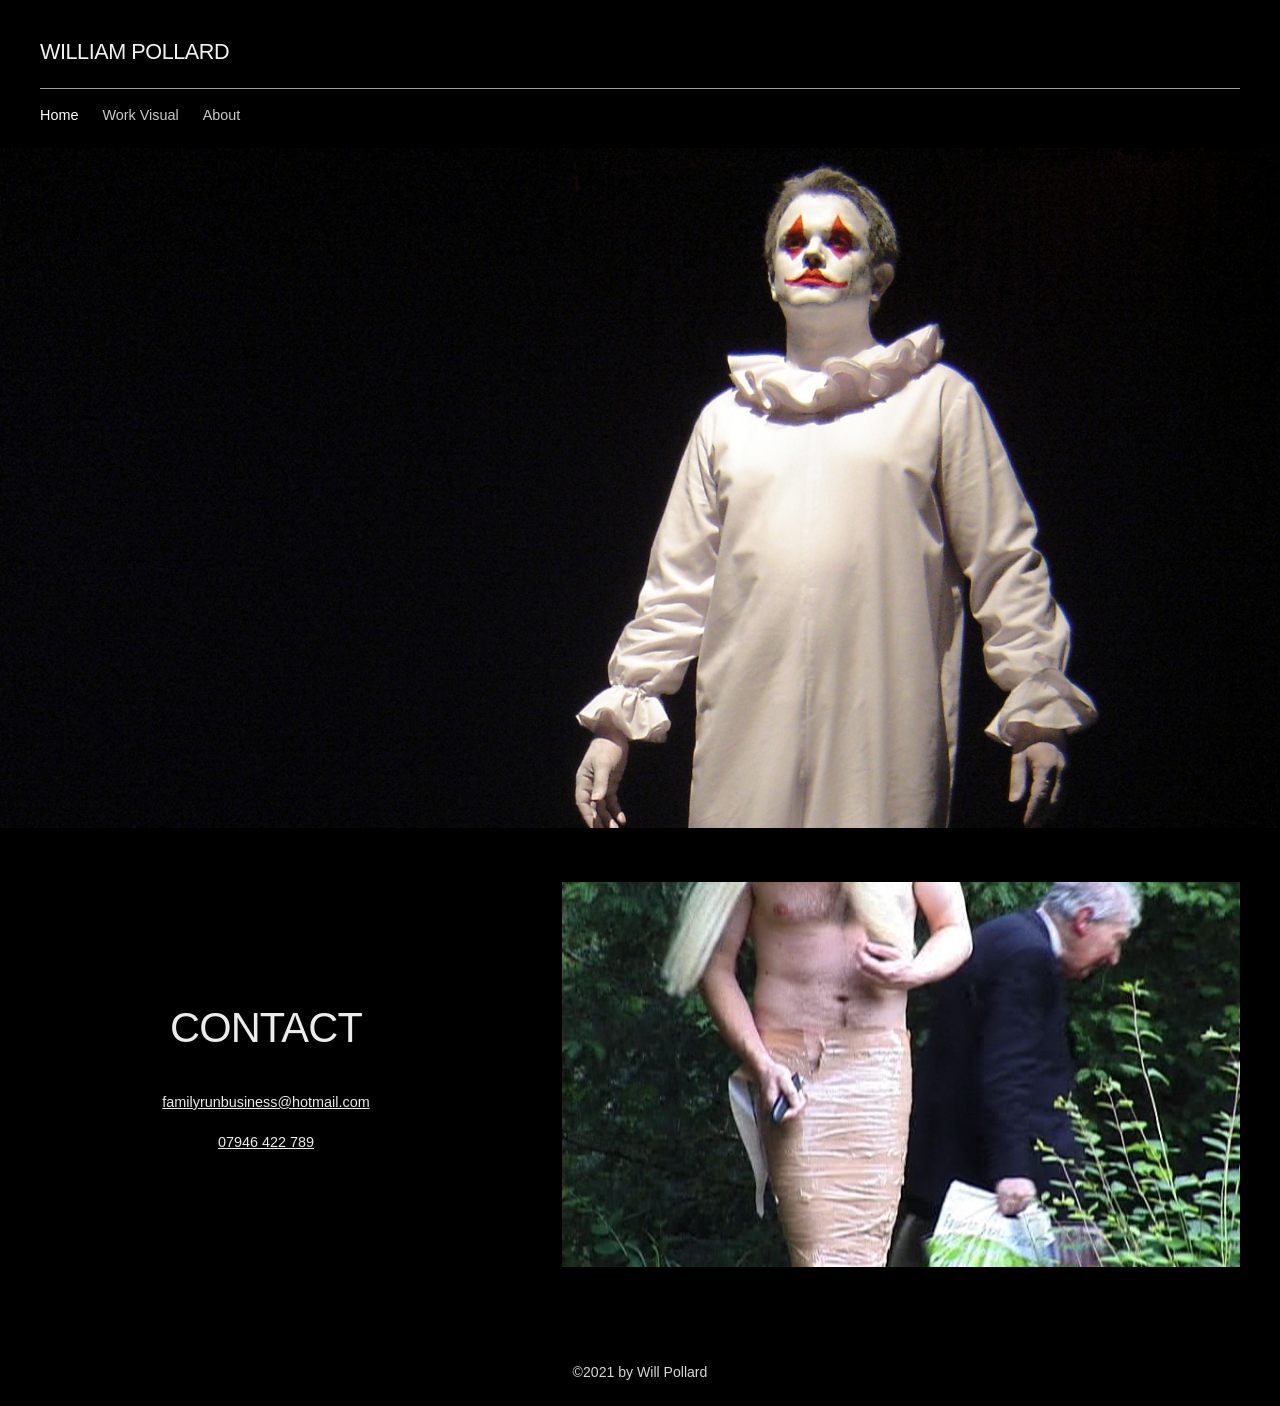
<file: index.html>
<!doctype html>
<html lang="en">
<head>
  <meta charset="utf-8">
  <meta name="viewport" content="width=device-width, initial-scale=1">
  <title>Home | William Pollard</title>
  <meta name="description" content="William Pollard — artist and writer based in Cheshire.">
  <link rel="icon" type="image/svg+xml" href="data:image/svg+xml,%3Csvg xmlns='http://www.w3.org/2000/svg' viewBox='0 0 32 32'%3E%3Crect width='32' height='32' fill='%23000'/%3E%3Cpath d='M5 8l5 16 6-12 6 12 5-16' fill='none' stroke='%23fff' stroke-width='2.5' stroke-linecap='square'/%3E%3C/svg%3E">
  <link rel="stylesheet" href="./styles.css">
</head>
<body>
  <header class="site-header">
    <div class="site-shell">
      <a class="brand" href="./">WILLIAM POLLARD</a>
      <nav class="site-nav" aria-label="Site">
        <ul>
          <li><a href="./" aria-current="page">Home</a></li>
          <li><a href="./work-visual/">Work Visual</a></li>
          <li><a href="./bio/">About</a></li>
        </ul>
      </nav>
    </div>
  </header>
  <main>
    <img class="home-hero" src="./assets/home-hero.jpg" alt="William Pollard performing in a white Pierrot costume under stage lighting">
    <section class="contact site-shell" aria-labelledby="contact-title">
      <div class="contact-copy">
        <h1 id="contact-title">CONTACT</h1>
        <p><a href="mailto:familyrunbusiness@hotmail.com">familyrunbusiness@hotmail.com</a></p>
        <p><a href="tel:+447946422789">07946 422 789</a></p>
      </div>
      <img src="./assets/contact.jpg" alt="Still from the performance Siren">
    </section>
  </main>
  <footer class="site-footer">©2021 by Will Pollard</footer>
</body>
</html>
</file>
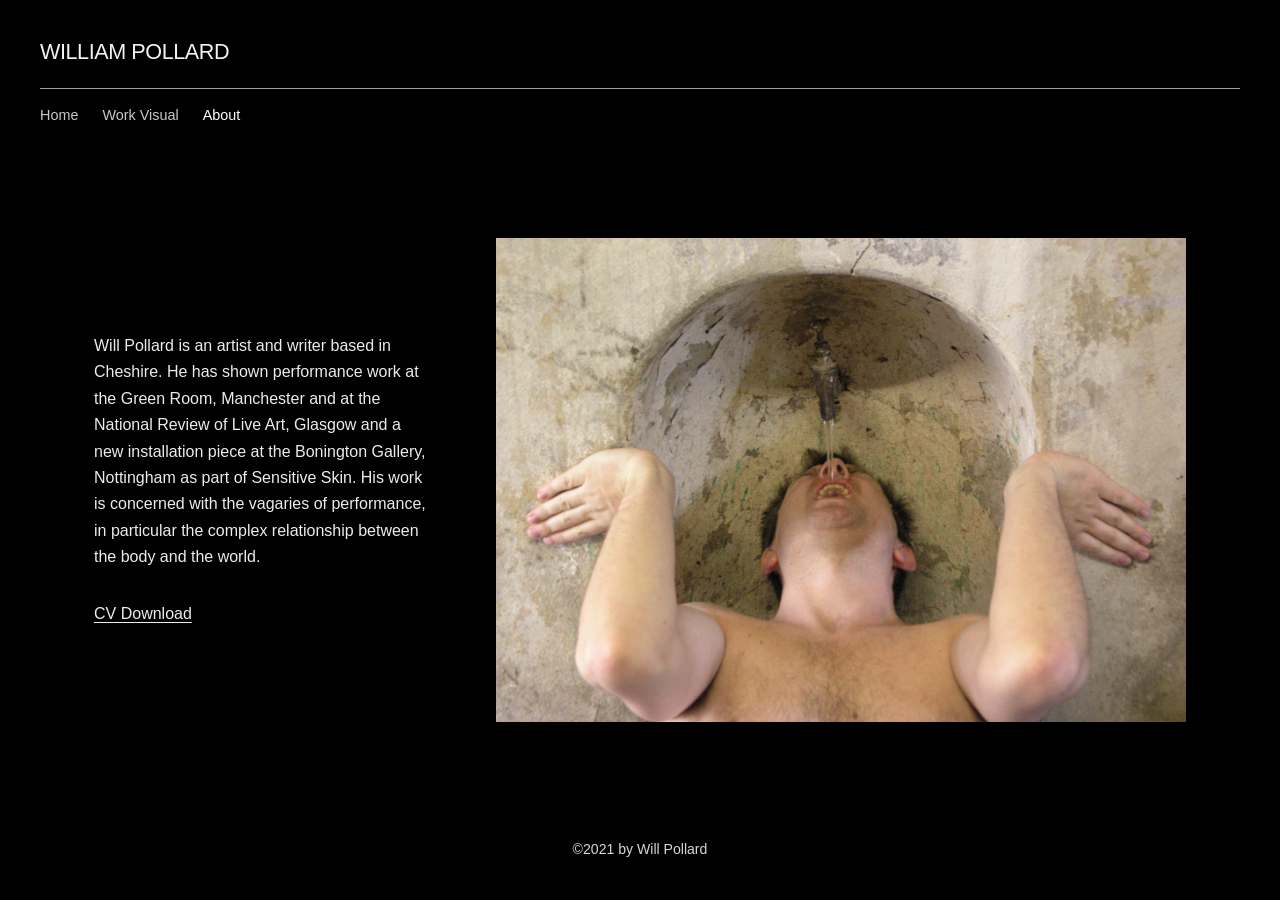
<file: bio/index.html>
<!doctype html>
<html lang="en">
<head>
  <meta charset="utf-8">
  <meta name="viewport" content="width=device-width, initial-scale=1">
  <title>About | William Pollard</title>
  <meta name="description" content="About William Pollard, an artist and writer based in Cheshire.">
  <link rel="icon" type="image/svg+xml" href="data:image/svg+xml,%3Csvg xmlns='http://www.w3.org/2000/svg' viewBox='0 0 32 32'%3E%3Crect width='32' height='32' fill='%23000'/%3E%3Cpath d='M5 8l5 16 6-12 6 12 5-16' fill='none' stroke='%23fff' stroke-width='2.5'/%3E%3C/svg%3E">
  <link rel="stylesheet" href="../styles.css">
</head>
<body>
  <header class="site-header">
    <div class="site-shell">
      <a class="brand" href="../">WILLIAM POLLARD</a>
      <nav class="site-nav" aria-label="Site"><ul>
        <li><a href="../">Home</a></li>
        <li><a href="../work-visual/">Work Visual</a></li>
        <li><a href="./" aria-current="page">About</a></li>
      </ul></nav>
    </div>
  </header>
  <main class="about site-shell">
    <section class="about-copy">
      <p>Will Pollard is an artist and writer based in Cheshire. He has shown performance work at the Green Room, Manchester and at the National Review of Live Art, Glasgow and a new installation piece at the Bonington Gallery, Nottingham as part of Sensitive Skin. His work is concerned with the vagaries of performance, in particular the complex relationship between the body and the world.</p>
      <a class="text-link" href="../assets/will-pollard-cv.pdf" download>CV Download</a>
    </section>
    <img src="../assets/about.jpg" alt="William Pollard lying beneath a stone water spout">
  </main>
  <footer class="site-footer">©2021 by Will Pollard</footer>
</body>
</html>
</file>
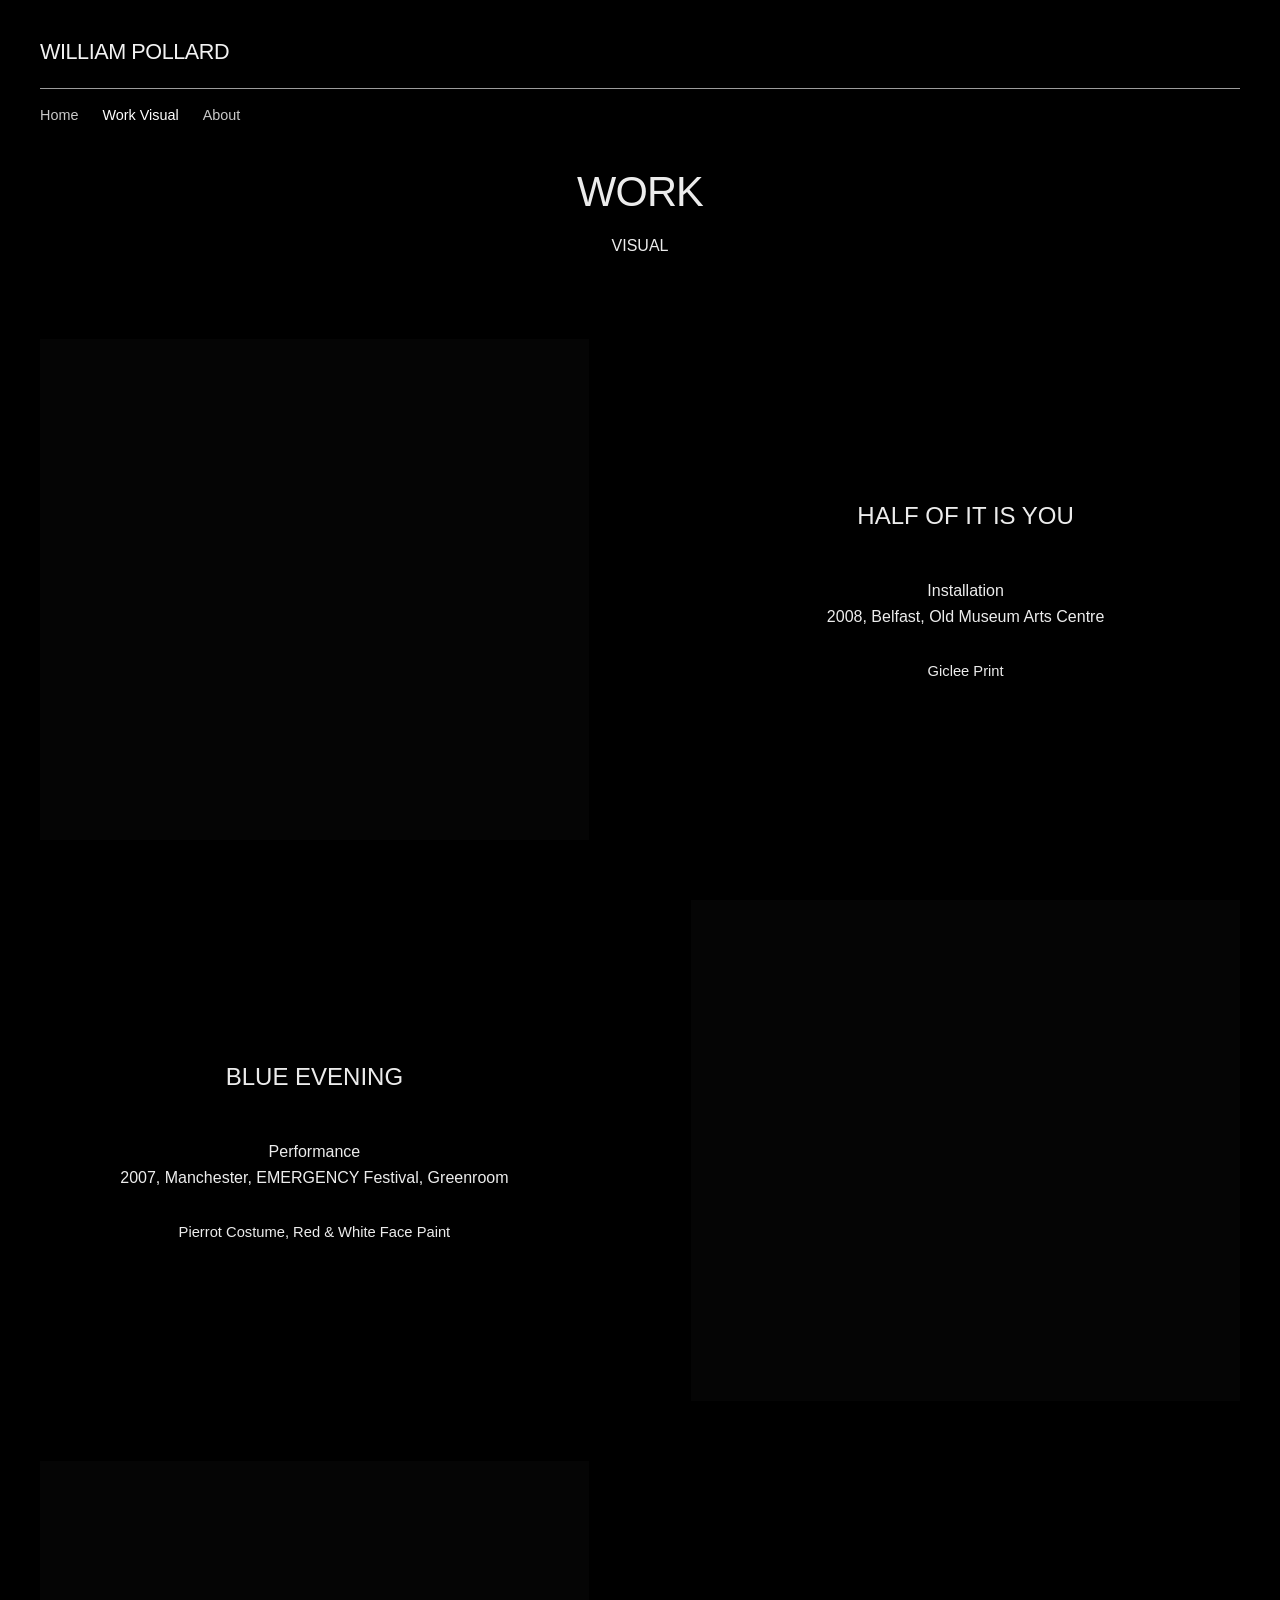
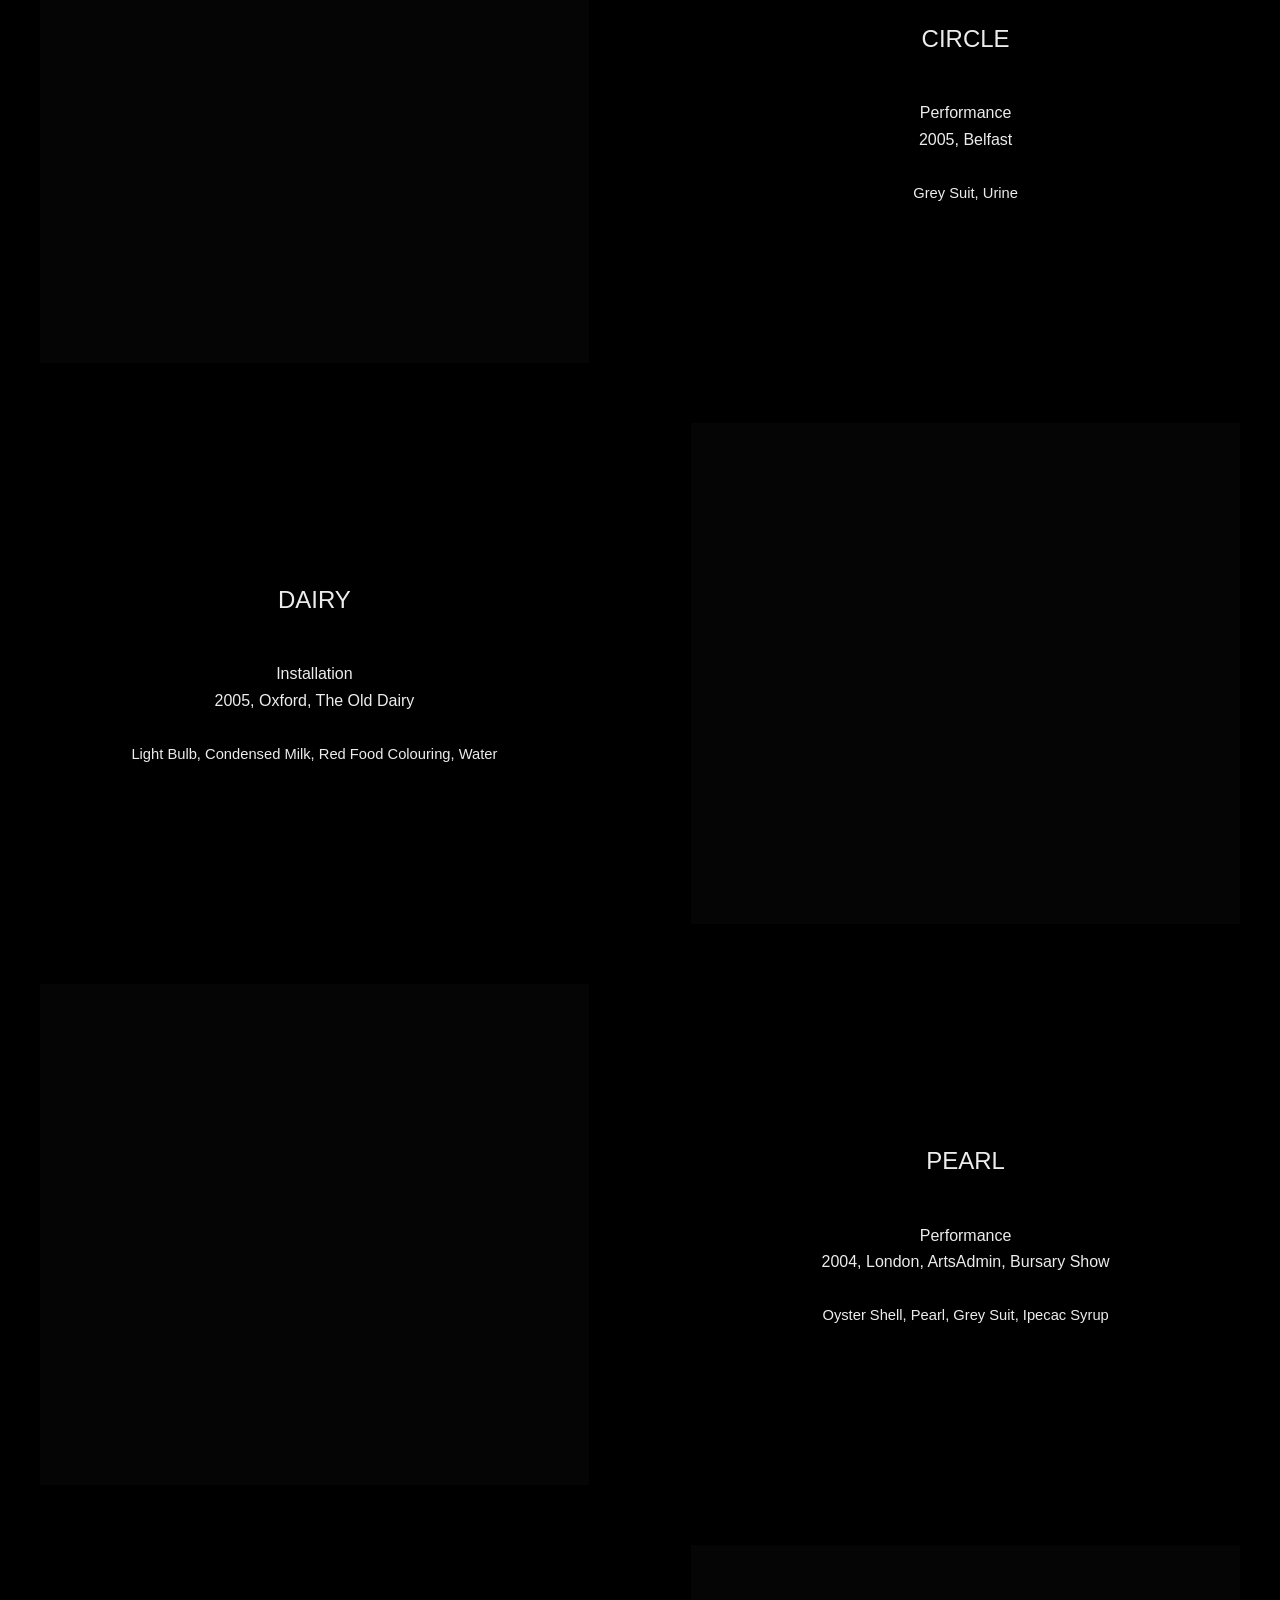
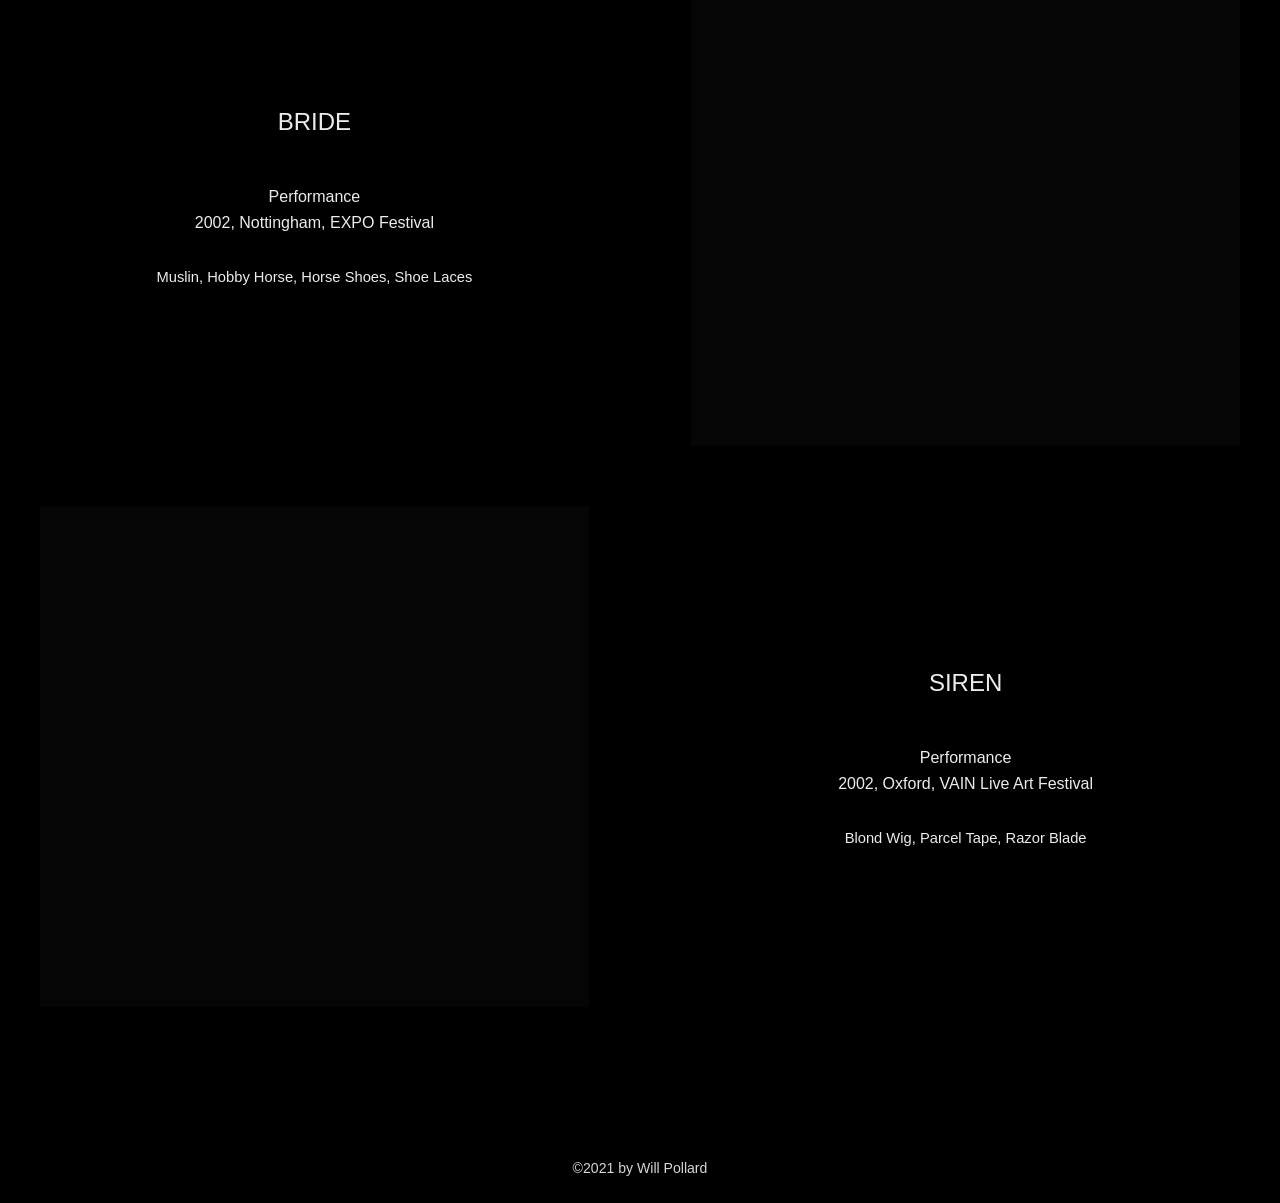
<file: work-visual/index.html>
<!doctype html>
<html lang="en">
<head>
  <meta charset="utf-8">
  <meta name="viewport" content="width=device-width, initial-scale=1">
  <title>Work Visual | William Pollard</title>
  <meta name="description" content="Selected visual and performance work by William Pollard.">
  <link rel="icon" type="image/svg+xml" href="data:image/svg+xml,%3Csvg xmlns='http://www.w3.org/2000/svg' viewBox='0 0 32 32'%3E%3Crect width='32' height='32' fill='%23000'/%3E%3Cpath d='M5 8l5 16 6-12 6 12 5-16' fill='none' stroke='%23fff' stroke-width='2.5'/%3E%3C/svg%3E">
  <link rel="stylesheet" href="../styles.css">
</head>
<body>
  <header class="site-header">
    <div class="site-shell">
      <a class="brand" href="../">WILLIAM POLLARD</a>
      <nav class="site-nav" aria-label="Site"><ul>
        <li><a href="../">Home</a></li>
        <li><a href="./" aria-current="page">Work Visual</a></li>
        <li><a href="../bio/">About</a></li>
      </ul></nav>
    </div>
  </header>
  <main class="site-shell">
    <header class="work-heading"><h1>WORK</h1><p>VISUAL</p></header>
    <div class="works">
      <article class="work">
        <div class="gallery" aria-label="Half of It Is You image gallery">
          <img src="../assets/half-of-it-is-you.jpg" alt="Half of It Is You installation view">
          <img src="../assets/half-2.jpg" alt="Detail from Half of It Is You">
          <img src="../assets/half-3.jpg" alt="Detail from Half of It Is You">
        </div>
        <div class="work-copy"><h2>HALF OF IT IS YOU</h2><p>Installation<br>2008, Belfast, Old Museum Arts Centre</p><p class="materials">Giclee Print</p></div>
      </article>
      <article class="work">
        <div class="gallery" aria-label="Blue Evening image gallery">
          <img src="../assets/blue-evening.jpg" alt="Blue Evening performance">
          <img src="../assets/blue-2.jpg" alt="Blue Evening performance detail">
          <img src="../assets/blue-3.jpg" alt="Blue Evening performance detail">
        </div>
        <div class="work-copy"><h2>BLUE EVENING</h2><p>Performance<br>2007, Manchester, EMERGENCY Festival, Greenroom</p><p class="materials">Pierrot Costume, Red &amp; White Face Paint</p></div>
      </article>
      <article class="work">
        <div class="gallery" aria-label="Circle image gallery">
          <img src="../assets/circle.jpg" alt="Circle performance in Belfast">
          <img src="../assets/circle-2.jpg" alt="Circle performance detail">
          <img src="../assets/circle-3.jpg" alt="Circle performance detail">
        </div>
        <div class="work-copy"><h2>CIRCLE</h2><p>Performance<br>2005, Belfast</p><p class="materials">Grey Suit, Urine</p></div>
      </article>
      <article class="work">
        <div class="gallery" aria-label="Dairy image gallery">
          <img src="../assets/dairy.jpg" alt="Dairy installation at The Old Dairy">
          <img src="../assets/dairy-2.jpg" alt="Dairy installation detail">
          <img src="../assets/dairy-3.jpg" alt="Dairy installation detail">
        </div>
        <div class="work-copy"><h2>DAIRY</h2><p>Installation<br>2005, Oxford, The Old Dairy</p><p class="materials">Light Bulb, Condensed Milk, Red Food Colouring, Water</p></div>
      </article>
      <article class="work">
        <div class="gallery" aria-label="Pearl image gallery">
          <img src="../assets/pearl.jpg" alt="Pearl performance">
          <img src="../assets/pearl-2.jpg" alt="Pearl performance detail">
          <img src="../assets/pearl-3.jpg" alt="Pearl performance detail">
        </div>
        <div class="work-copy"><h2>PEARL</h2><p>Performance<br>2004, London, ArtsAdmin, Bursary Show</p><p class="materials">Oyster Shell, Pearl, Grey Suit, Ipecac Syrup</p></div>
      </article>
      <article class="work">
        <div class="gallery" aria-label="Bride image gallery">
          <img src="../assets/bride.jpg" alt="Bride performance">
          <img src="../assets/bride-2.jpg" alt="Bride performance detail">
          <img src="../assets/bride-3.jpg" alt="Bride performance detail">
        </div>
        <div class="work-copy"><h2>BRIDE</h2><p>Performance<br>2002, Nottingham, EXPO Festival</p><p class="materials">Muslin, Hobby Horse, Horse Shoes, Shoe Laces</p></div>
      </article>
      <article class="work">
        <div class="gallery" aria-label="Siren image gallery">
          <img src="../assets/siren.jpg" alt="Siren performance">
          <img src="../assets/siren-2.jpg" alt="Siren performance detail">
          <img src="../assets/siren-3.jpg" alt="Siren performance detail">
        </div>
        <div class="work-copy"><h2>SIREN</h2><p>Performance<br>2002, Oxford, VAIN Live Art Festival</p><p class="materials">Blond Wig, Parcel Tape, Razor Blade</p></div>
      </article>
    </div>
  </main>
  <footer class="site-footer">©2021 by Will Pollard</footer>
</body>
</html>
</file>
<file: styles.css>
:root {
  color-scheme: dark;
  --page: #000;
  --text: #ececec;
  --muted: #c9c9c9;
  --rule: #9c9c9c;
  --content: 1200px;
}

* { box-sizing: border-box; }

html { background: var(--page); scroll-behavior: smooth; }

body {
  margin: 0;
  background: var(--page);
  color: var(--text);
  font-family: "Avenir Next", Avenir, "Helvetica Neue", Arial, sans-serif;
  font-size: 16px;
  font-weight: 300;
  line-height: 1.65;
  -webkit-font-smoothing: antialiased;
}

a { color: inherit; }
img { display: block; max-width: 100%; }

.site-shell {
  width: min(calc(100% - 48px), var(--content));
  margin: 0 auto;
}

.site-header {
  padding: 34px 0 0;
  background: #000;
}

.brand {
  display: inline-block;
  margin-bottom: 18px;
  color: #f2f2f2;
  font-size: 1.35rem;
  font-weight: 300;
  letter-spacing: -0.02em;
  text-decoration: none;
}

.site-nav {
  border-top: 1px solid var(--rule);
  padding: 13px 0 20px;
}

.site-nav ul {
  display: flex;
  flex-wrap: wrap;
  gap: 24px;
  margin: 0;
  padding: 0;
  list-style: none;
}

.site-nav a {
  color: var(--muted);
  font-size: 0.9rem;
  text-decoration: none;
  transition: color .2s ease;
}

.site-nav a:hover,
.site-nav a:focus-visible,
.site-nav a[aria-current="page"] { color: #fff; }

.site-nav a:focus-visible,
.brand:focus-visible,
.text-link:focus-visible {
  outline: 2px solid #fff;
  outline-offset: 5px;
}

.home-hero {
  width: 100%;
  height: clamp(420px, 54vw, 680px);
  object-fit: cover;
  object-position: 64% 12%;
}

.contact {
  display: grid;
  grid-template-columns: minmax(260px, .8fr) minmax(420px, 1.2fr);
  gap: 70px;
  align-items: center;
  padding: 54px 0 94px;
}

.contact-copy { text-align: center; }
.contact h1,
.work-heading h1 {
  margin: 0;
  font-size: clamp(2rem, 3.5vw, 2.6rem);
  font-weight: 300;
  letter-spacing: -0.02em;
}

.contact p { margin: 28px 0 0; font-size: .9rem; }
.contact p + p { margin-top: 16px; }
.contact img { width: 100%; aspect-ratio: 594 / 337; object-fit: cover; }

.site-footer {
  padding: 0 0 22px;
  color: #d7d7d7;
  font-size: .88rem;
  text-align: center;
}

.work-heading {
  padding: 10px 0 80px;
  text-align: center;
}

.work-heading p {
  margin: 6px 0 0;
  font-size: 1rem;
}

.works { padding-bottom: 90px; }

.work {
  display: grid;
  grid-template-columns: 1fr 1fr;
  gap: clamp(48px, 8vw, 105px);
  align-items: center;
  margin-bottom: 60px;
}

.work:nth-child(even) .gallery { order: 2; }
.work:nth-child(even) .work-copy { order: 1; }

.work-copy { text-align: center; }
.work-copy h2 {
  margin: 0 0 42px;
  font-size: clamp(1.25rem, 2vw, 1.5rem);
  font-weight: 300;
}
.work-copy p { margin: 0; }
.work-copy p + p { margin-top: 28px; }
.work-copy .materials { font-size: .92rem; }

.gallery {
  position: relative;
  min-width: 0;
  aspect-ratio: 1.095 / 1;
  overflow: hidden;
  background: #050505;
}

.gallery img {
  position: absolute;
  inset: 0;
  width: 100%;
  height: 100%;
  object-fit: contain;
  opacity: 0;
  animation: gallery-fade 15s infinite;
}

.gallery img:nth-child(1) { animation-delay: 0s; }
.gallery img:nth-child(2) { animation-delay: 5s; }
.gallery img:nth-child(3) { animation-delay: 10s; }

@keyframes gallery-fade {
  0%, 28% { opacity: 1; }
  34%, 94% { opacity: 0; }
  100% { opacity: 1; }
}

.about {
  display: grid;
  grid-template-columns: minmax(260px, .65fr) minmax(460px, 1.35fr);
  gap: 70px;
  align-items: center;
  min-height: 690px;
  padding: 70px 54px 96px;
}

.about-copy p { margin: 0; }
.text-link { display: inline-block; margin-top: 30px; text-underline-offset: 3px; }
.about img { width: 100%; aspect-ratio: 580 / 407; object-fit: cover; }

@media (prefers-reduced-motion: reduce) {
  html { scroll-behavior: auto; }
  .gallery img { animation: none; }
  .gallery img:first-child { opacity: 1; }
}

@media (max-width: 760px) {
  .site-shell { width: min(calc(100% - 32px), var(--content)); }
  .site-header { padding-top: 24px; }
  .brand { font-size: 1.2rem; }
  .home-hero { height: 62vh; min-height: 390px; object-position: 68% center; }
  .contact,
  .about {
    grid-template-columns: 1fr;
    gap: 44px;
    padding: 50px 0 70px;
  }
  .about { min-height: auto; }
  .about-copy { order: 2; }
  .about img { order: 1; }
  .work-heading { padding: 16px 0 56px; }
  .work {
    grid-template-columns: 1fr;
    gap: 38px;
    margin-bottom: 86px;
  }
  .work:nth-child(even) .gallery,
  .work:nth-child(even) .work-copy { order: initial; }
  .work-copy h2 { margin-bottom: 26px; }
  .work-copy p + p { margin-top: 18px; }
}
</file>
